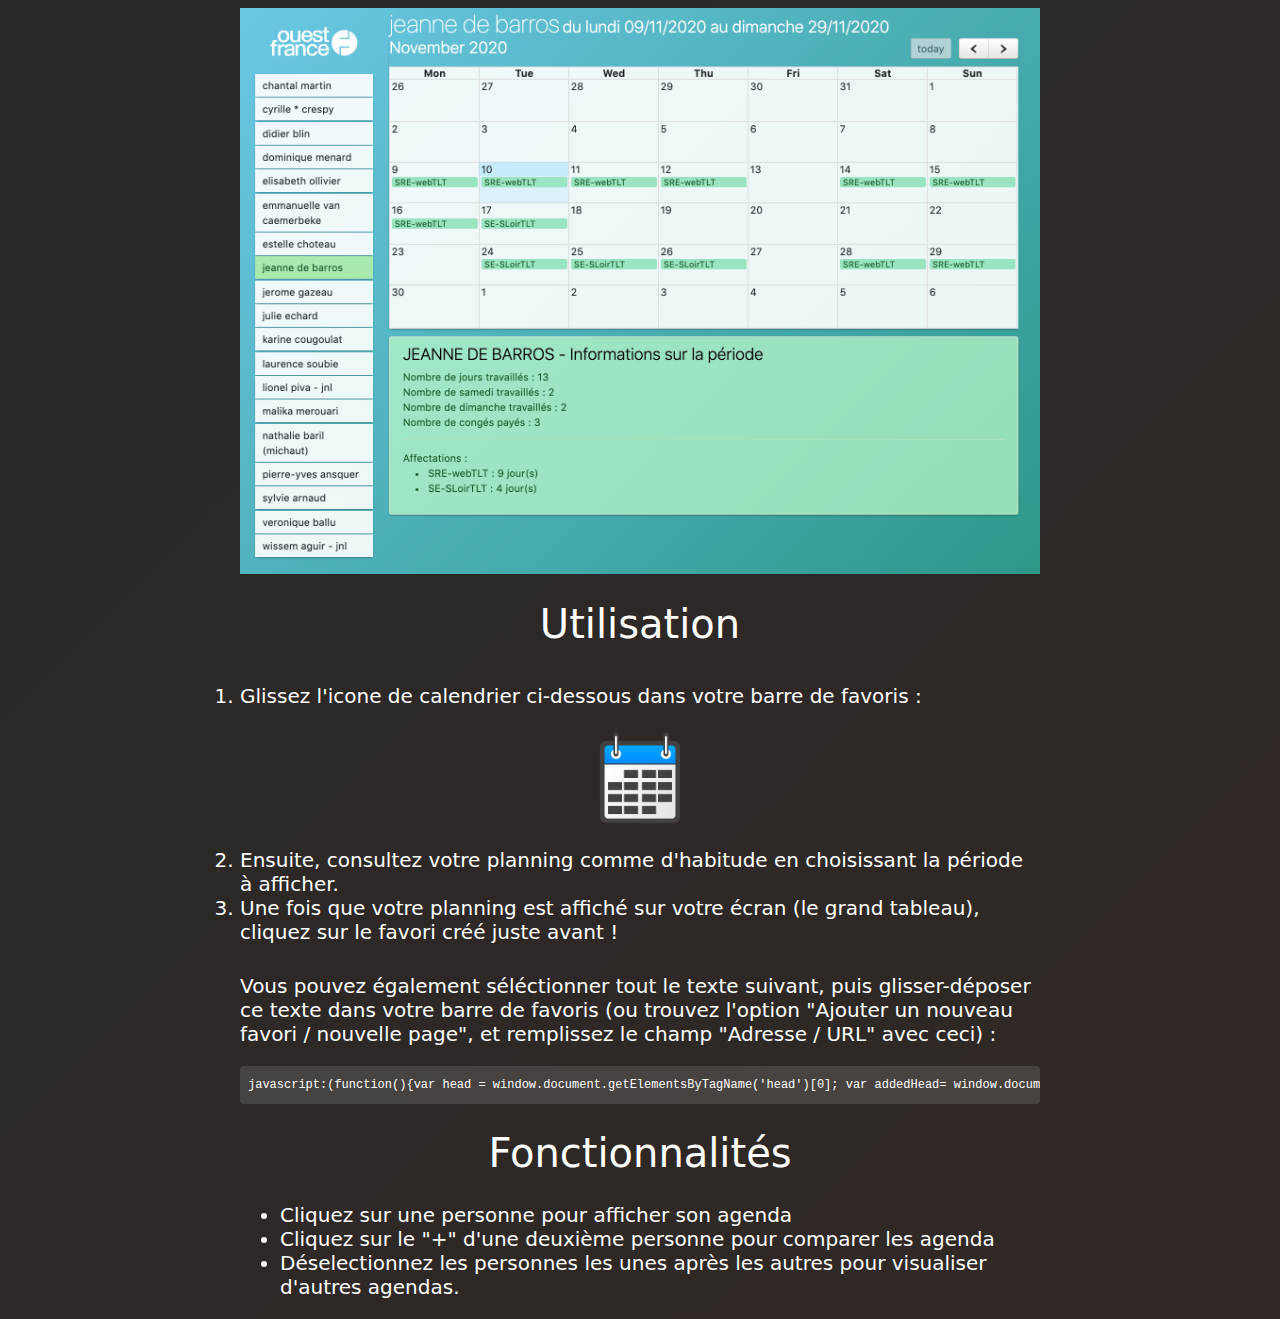
<file: index.html>
<html>
  <head>
    <meta charset="UTF-8">
    <meta name="viewport" content="width=device-width, initial-scale=1.0">
    <link href="./home.css" rel="stylesheet"/>
  </head>
  <body>
  <div  class="wrapper">
    <img title="Calendrier POGA amélioré" src="./screenshot.png" alt="screenshot calendrier" border="0">
    <h1>Utilisation</h1>
    <ol>
      <li>Glissez l'icone de calendrier ci-dessous dans votre barre de favoris :
        <div>
          <a class="link" onclick="return false;" title="Modifier POGA" href="javascript:(function(){var head = window.document.getElementsByTagName('head')[0]; var addedHead= window.document.createElement('script'); addedHead.setAttribute('src', 'https://static.trema.ovh/POGA/import.js'); addedHead.async=true; head.appendChild(addedHead);})();">
            <img class="icon" title="Modifier POGA" src="./calendrier_icone.png" alt="Calendrier POGA" border="0">
          </a>
        </div>
      </li>
      <li>Ensuite, consultez votre planning comme d'habitude en choisissant la période à afficher.</li>
      <li>Une fois que votre planning est affiché sur votre écran (le grand tableau), cliquez sur le favori créé juste avant !</li>
    </ol>

    <div>
      <p>Vous pouvez également séléctionner tout le texte suivant, puis glisser-déposer ce texte dans votre barre de favoris (ou trouvez l'option "Ajouter un nouveau favori / nouvelle page", et remplissez le champ "Adresse / URL" avec ceci) :</p>
      <pre>javascript:(function(){var head = window.document.getElementsByTagName('head')[0]; var addedHead= window.document.createElement('script'); addedHead.setAttribute('src', "https://www.trema.ovh/POGA/import.js"); addedHead.async=true; head.appendChild(addedHead);})();</pre>
    </div>
    <section>
    <h1>Fonctionnalités</h1>
    <ul>
      <li>Cliquez sur une personne pour afficher son agenda</li>
      <li>Cliquez sur le "+" d'une deuxième personne pour comparer les agenda</li>
      <li>Déselectionnez les personnes les unes après les autres pour visualiser d'autres agendas.</li>
    </ul>
    </div>
  </body>
</html>
</file>
<file: home.css>
body {
    background: linear-gradient(-45deg, #312925, #292827);
}

img {
    max-width: 100%;
    margin: 0 auto;
    display:block;
}
ol {
    padding: 10px 0px;
}

.wrapper {
    margin: 0 auto;
    color: white;
    font-weight:200;
    font-family: system-ui;
    font-size: 20px;
    max-width: 800px;
    width: 100%;
    margin: 0 auto;
}
h1 {
    text-align: center;
    font-weight: 100;
}

pre {
    padding: 12px 8px;
    border-radius: 4px;
    margin: 10px 0;
    font-size: 12px;
    background: rgb(255 255 255 / 12%);
    overflow:hidden;
}
.icon {
    max-width: 100px;
}
.link {
    cursor: grab;
    margin: 20px auto;
    display:block;
}
</file>
